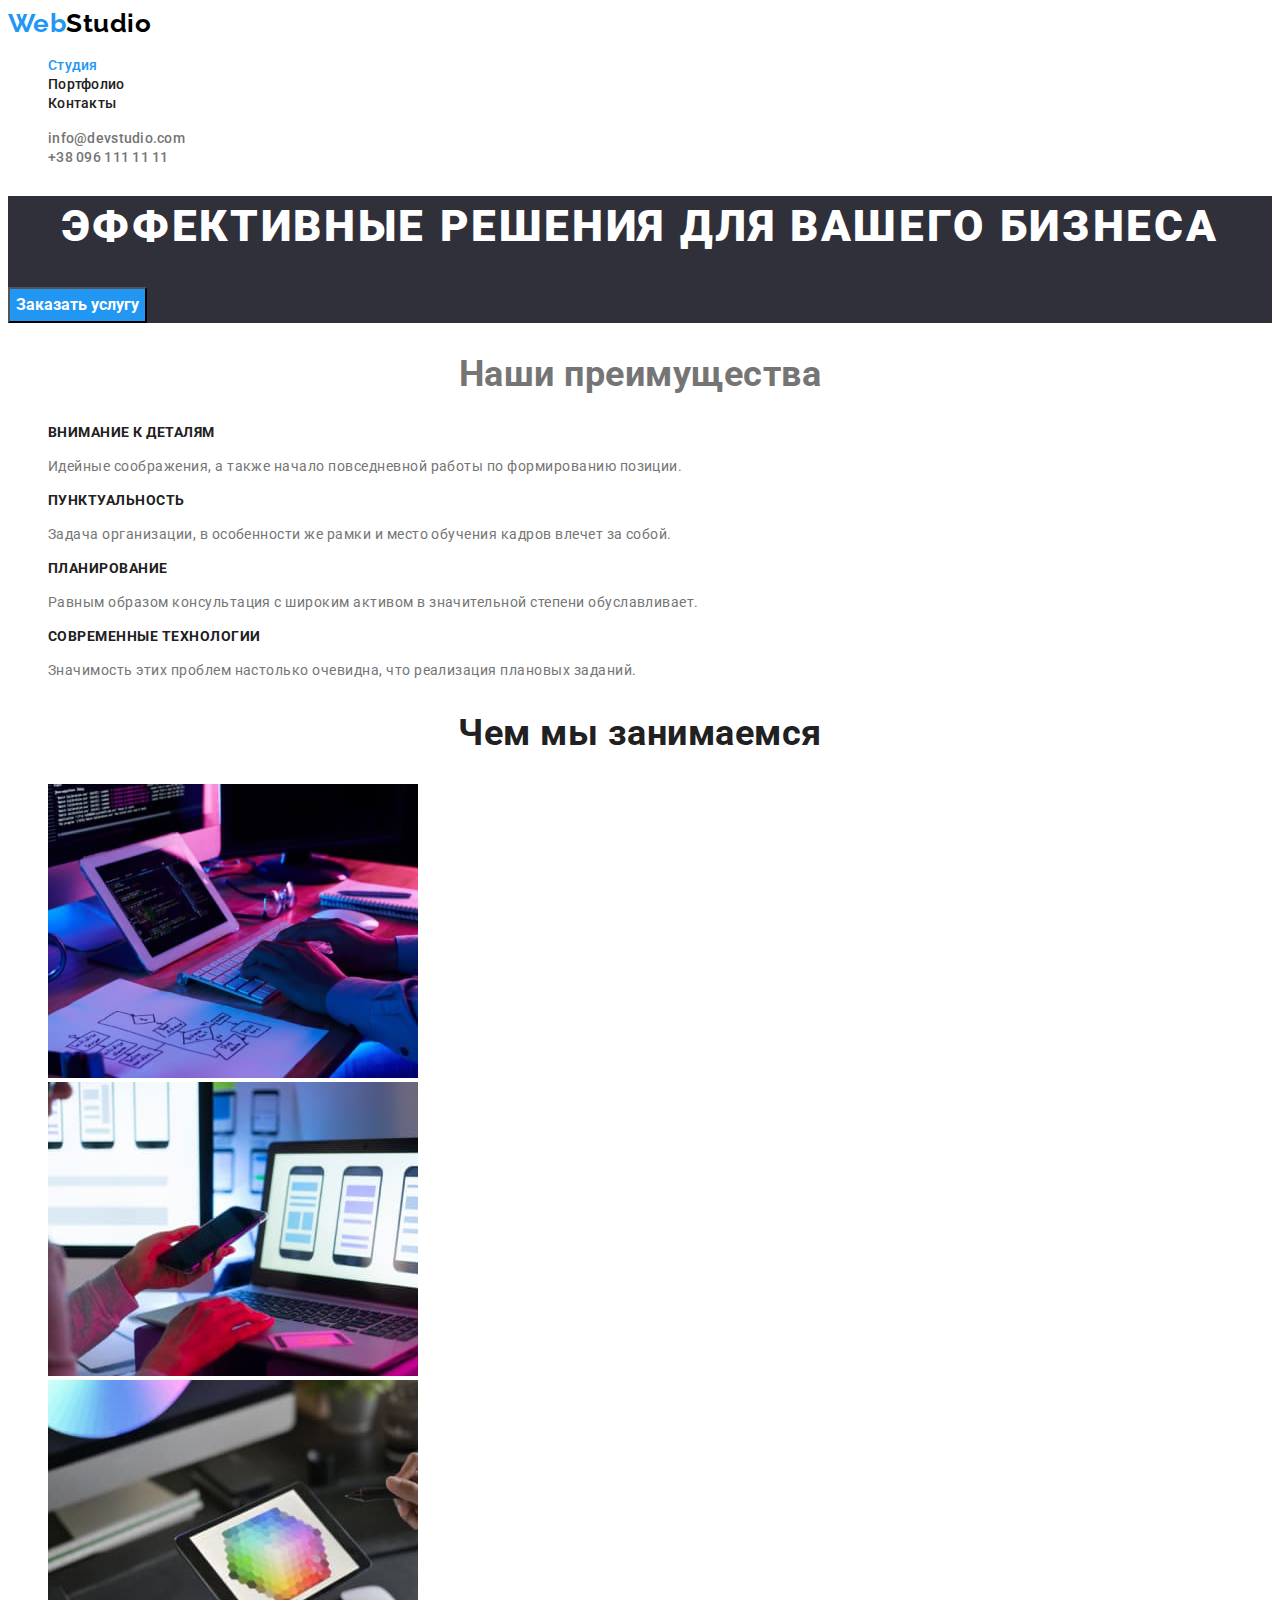
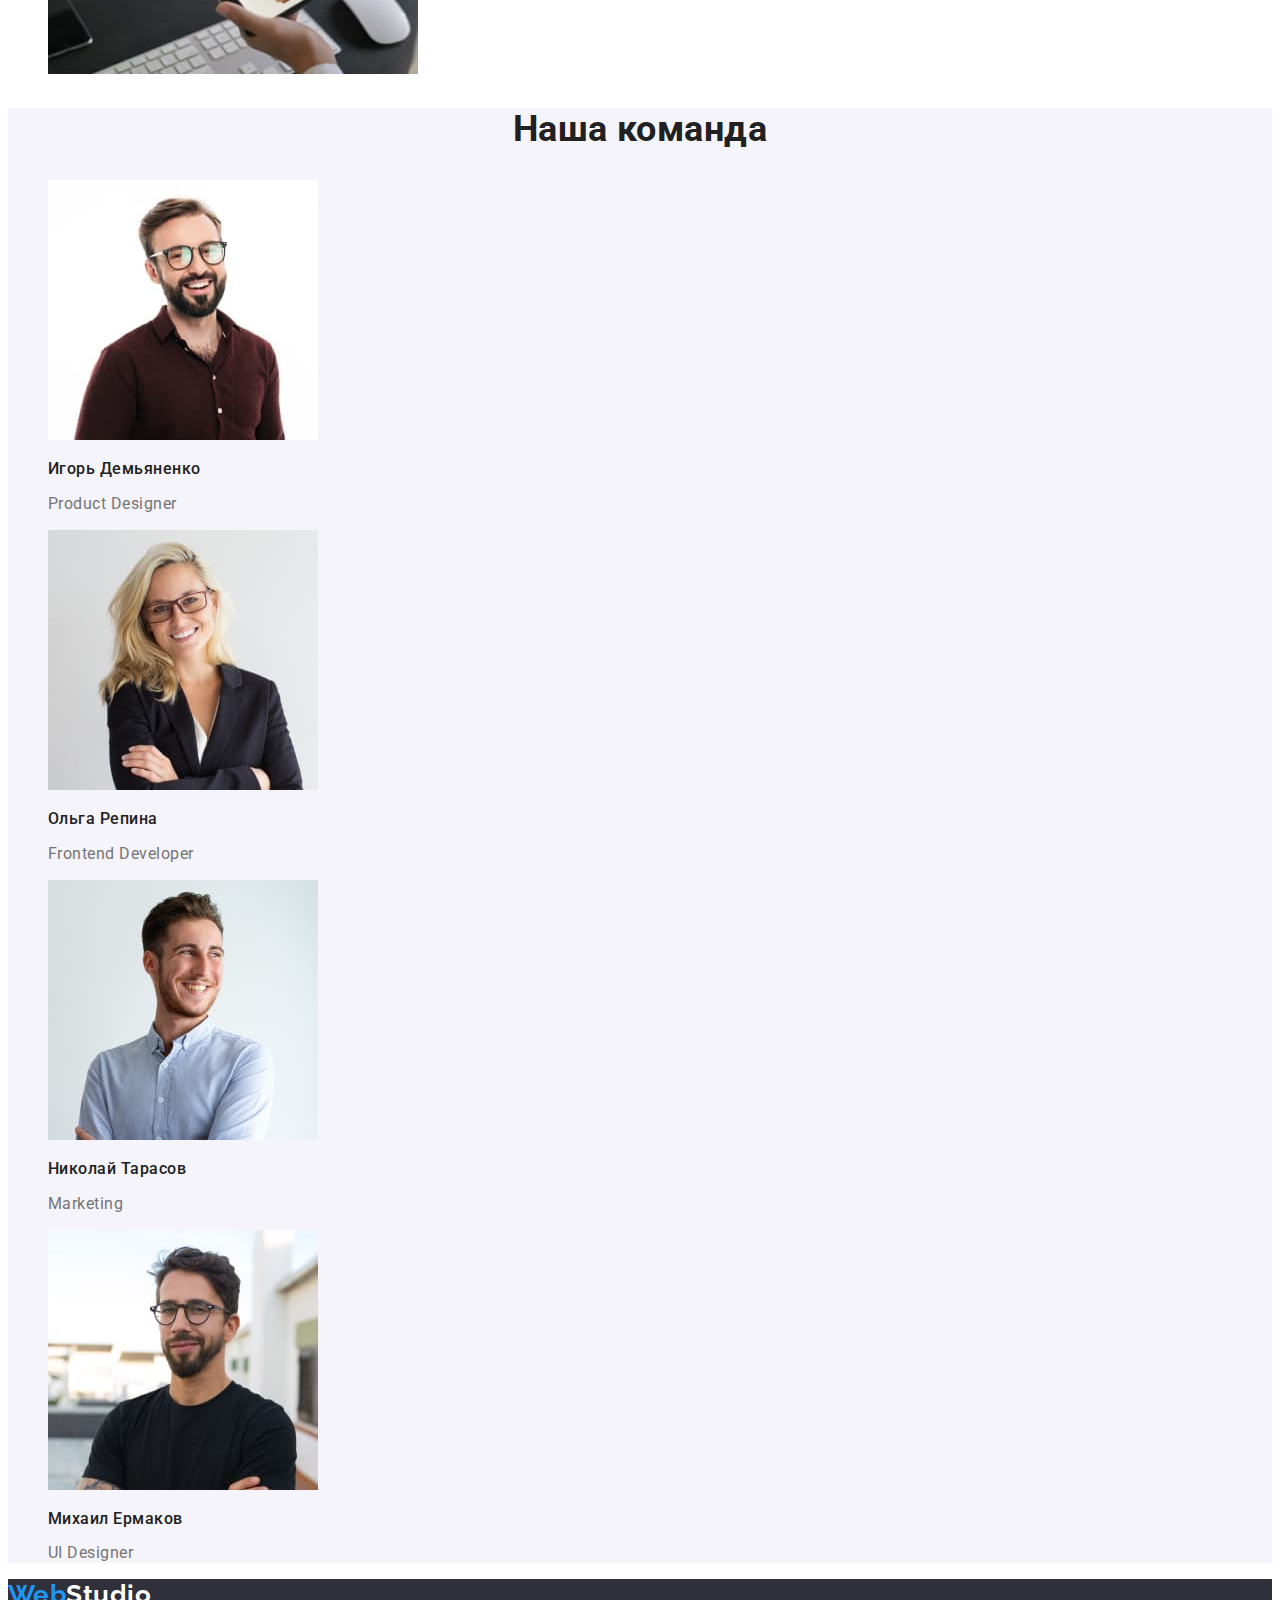
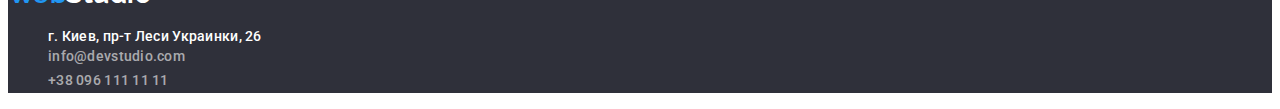
<file: index.html>
<!DOCTYPE html>
<html lang="ru">
  <head>
    <meta charset="UTF-8" />
    <meta http-equiv="X-UA-Compatible" content="IE=edge" />
    <meta name="viewport" content="width=device-width, initial-scale=1.0" />
    <title>Студия</title>
    <link
      href="https://fonts.googleapis.com/css2?family=Raleway:wght@700&family=Roboto:wght@400;500;700;900&display=swap"
      rel="stylesheet"
    />

    <link rel="stylesheet" href="./css/styles.css" />
  </head>

  <body>
    <!-- Шапка сайта -->
    <header>
      <nav>
        <a href="./index.html" class="logo"><span class="accent">Web</span>Studio</a>
        <ul class="site-nav list">
          <li><a href="" class="link current">Студия</a></li>
          <li><a href="./portfolio.html" class="link">Портфолио</a></li>
          <li><a href="" class="link">Контакты</a></li>
        </ul>
      </nav>
      <!-- ЧИ МОЖНА ТУТ ЗАЛИШИТИ КЛАС БЕЗ ТИРЕ? -->
      <ul class="contacts-list">
        <li><a href="mailto:info@devstudio.com" class="link">info@devstudio.com</a></li>
        <li><a href="tel:+380961111111" class="link">+38 096 111 11 11</a></li>
      </ul>
    </header>

    <!-- Hero -->
    <main>
      <section class="hero">
        <h1 class="title">Эффективные решения для вашего бизнеса</h1>
        <button type="button" class="button hero">Заказать услугу</button>
      </section>

      <!--  Наши преимущества-->
      <section class="features">
        <!--назвать секцию заголовком Наши преимущества-->
        <h2 class="title heading">Наши преимущества</h2>
        <ul class="features-list">
          <li>
            <h3 class="title">Внимание к деталям</h3>
            <p class="text">
              Идейные соображения, а также начало повседневной работы по формированию позиции.
            </p>
          </li>
          <li>
            <h3 class="title">Пунктуальность</h3>
            <p class="text">
              Задача организации, в особенности же рамки и место обучения кадров влечет за собой.
            </p>
          </li>
          <li>
            <h3 class="title">Планирование</h3>
            <p class="text">
              Равным образом консультация с широким активом в значительной степени обуславливает.
            </p>
          </li>
          <li>
            <h3 class="title">Современные технологии</h3>
            <p class="text">
              Значимость этих проблем настолько очевидна, что реализация плановых заданий.
            </p>
          </li>
        </ul>
      </section>

      <!-- Примеры работ -->
      <section class="example">
        <h2 class="title heading">Чем мы занимаемся</h2>
        <ul class="list">
          <li><img src="./images/img1.jpg" alt="процес разработки сайта" width="370" /></li>
          <li><img src="./images/img2.jpg" alt="дизайн для мобильних приложений" width="370" /></li>
          <li><img src="./images/img3.jpg" alt="подбор цветовой гаммы" width="370" /></li>
        </ul>
      </section>

      <!-- Команда -->
      <section class="team">
        <h2 class="title heading">Наша команда</h2>
        <ul class="team-list">
          <li>
            <img src="./images/img4.jpg" alt="сотрудник компании Игорь" width="270" />
            <h3 class="title">Игорь Демьяненко</h3>
            <p>Product Designer</p>
          </li>
          <li>
            <img src="./images/img5.jpg" alt="сотрудник компании Ольга" width="270" />
            <h3 class="title">Ольга Репина</h3>
            <p>Frontend Developer</p>
          </li>
          <li>
            <img src="./images/img6.jpg" alt="сотрудник компании Николай" width="270" />
            <h3 class="title">Николай Тарасов</h3>
            <p>Marketing</p>
          </li>
          <li>
            <img src="./images/img7.jpg" alt="сотрудник компании Михаил" width="270" />
            <h3 class="title">Михаил Ермаков</h3>
            <p>UI Designer</p>
          </li>
        </ul>
      </section>
    </main>
    <!-- Футер -->
    <footer>
      <a href="./index.html" class="logo footer"><span class="accent">Web</span>Studio</a>
      <address>
        <ul class="contacts-list">
          <li>
            <a
              href="https://www.google.com.ua/maps"
              target="_blank"
              rel="noopener noreferrer"
              class="address"
            >
              г. Киев, пр-т Леси Украинки, 26</a
            >
          </li>
          <li><a href="mailto:info@devstudio.com" class="link footer">info@devstudio.com</a></li>
          <li><a href="tel:+380961111111" class="link footer">+38 096 111 11 11</a></li>
        </ul>
      </address>
    </footer>
  </body>
</html>
</file>
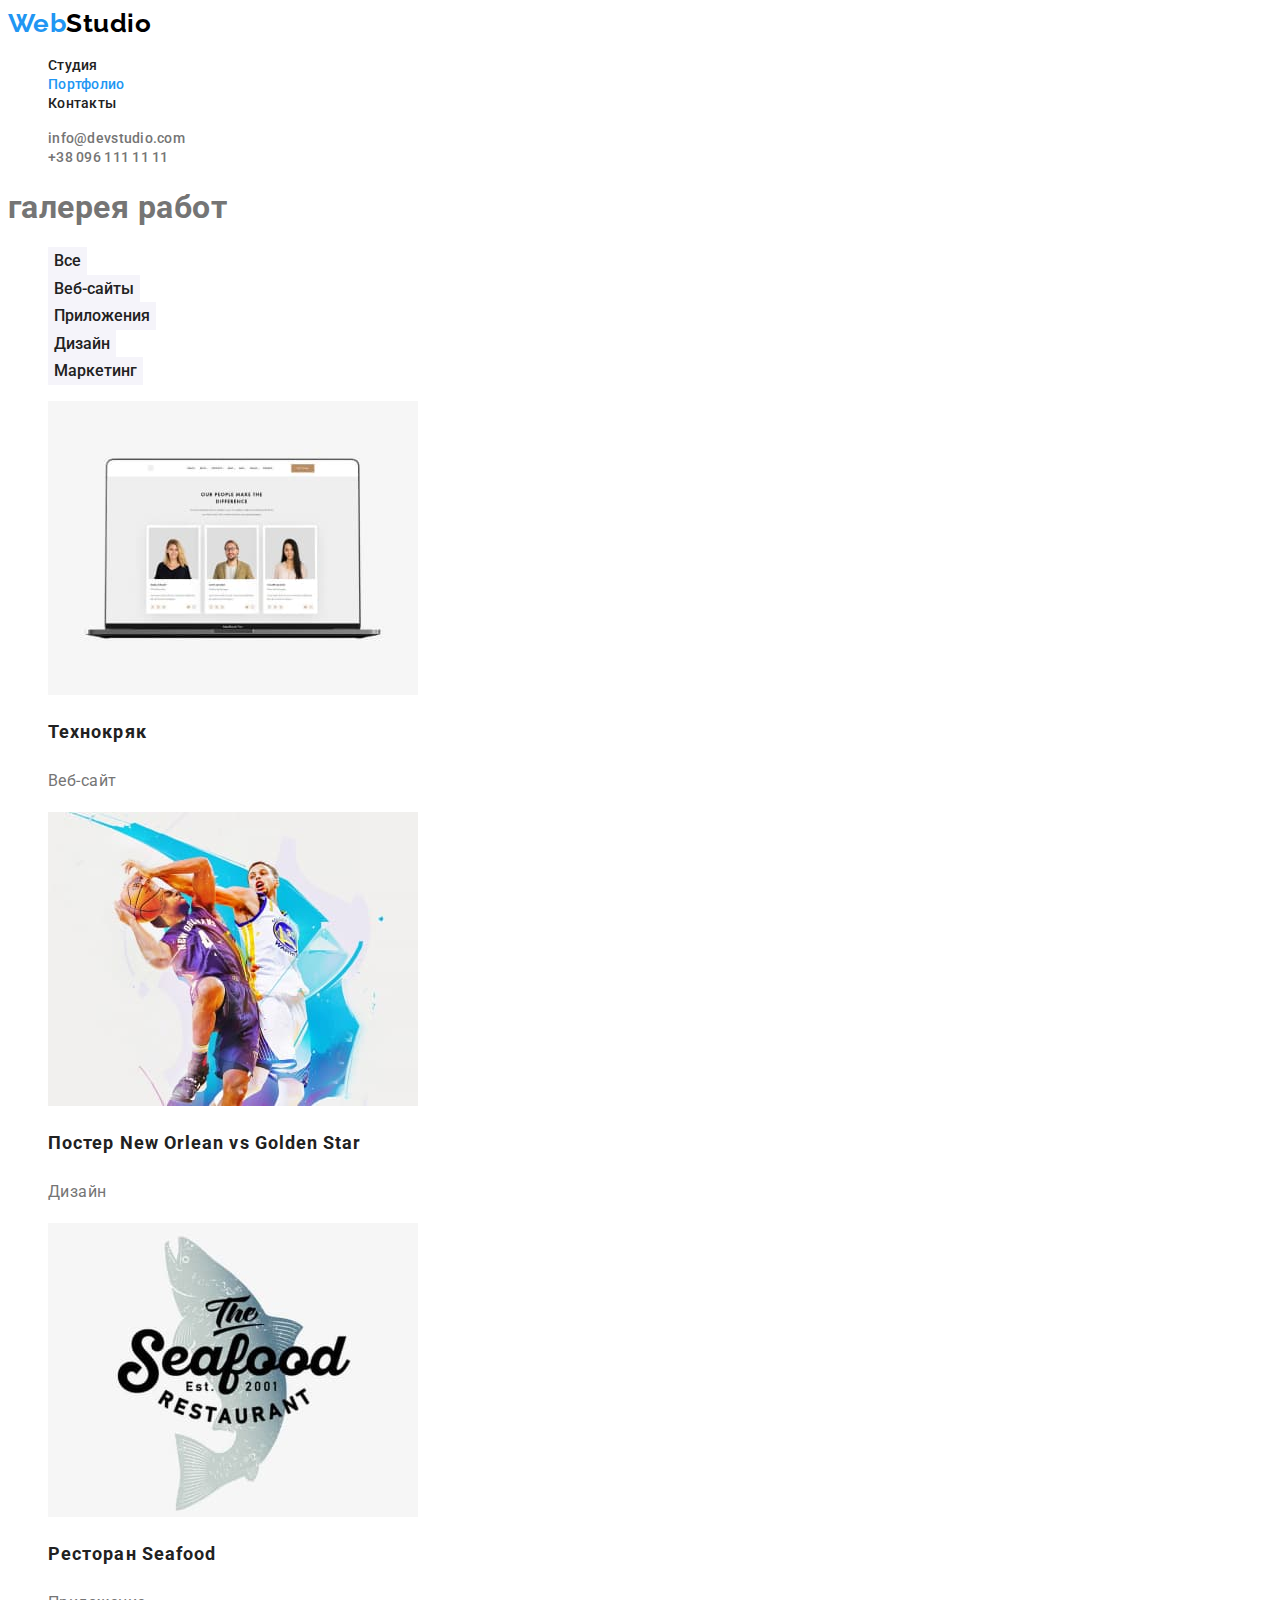
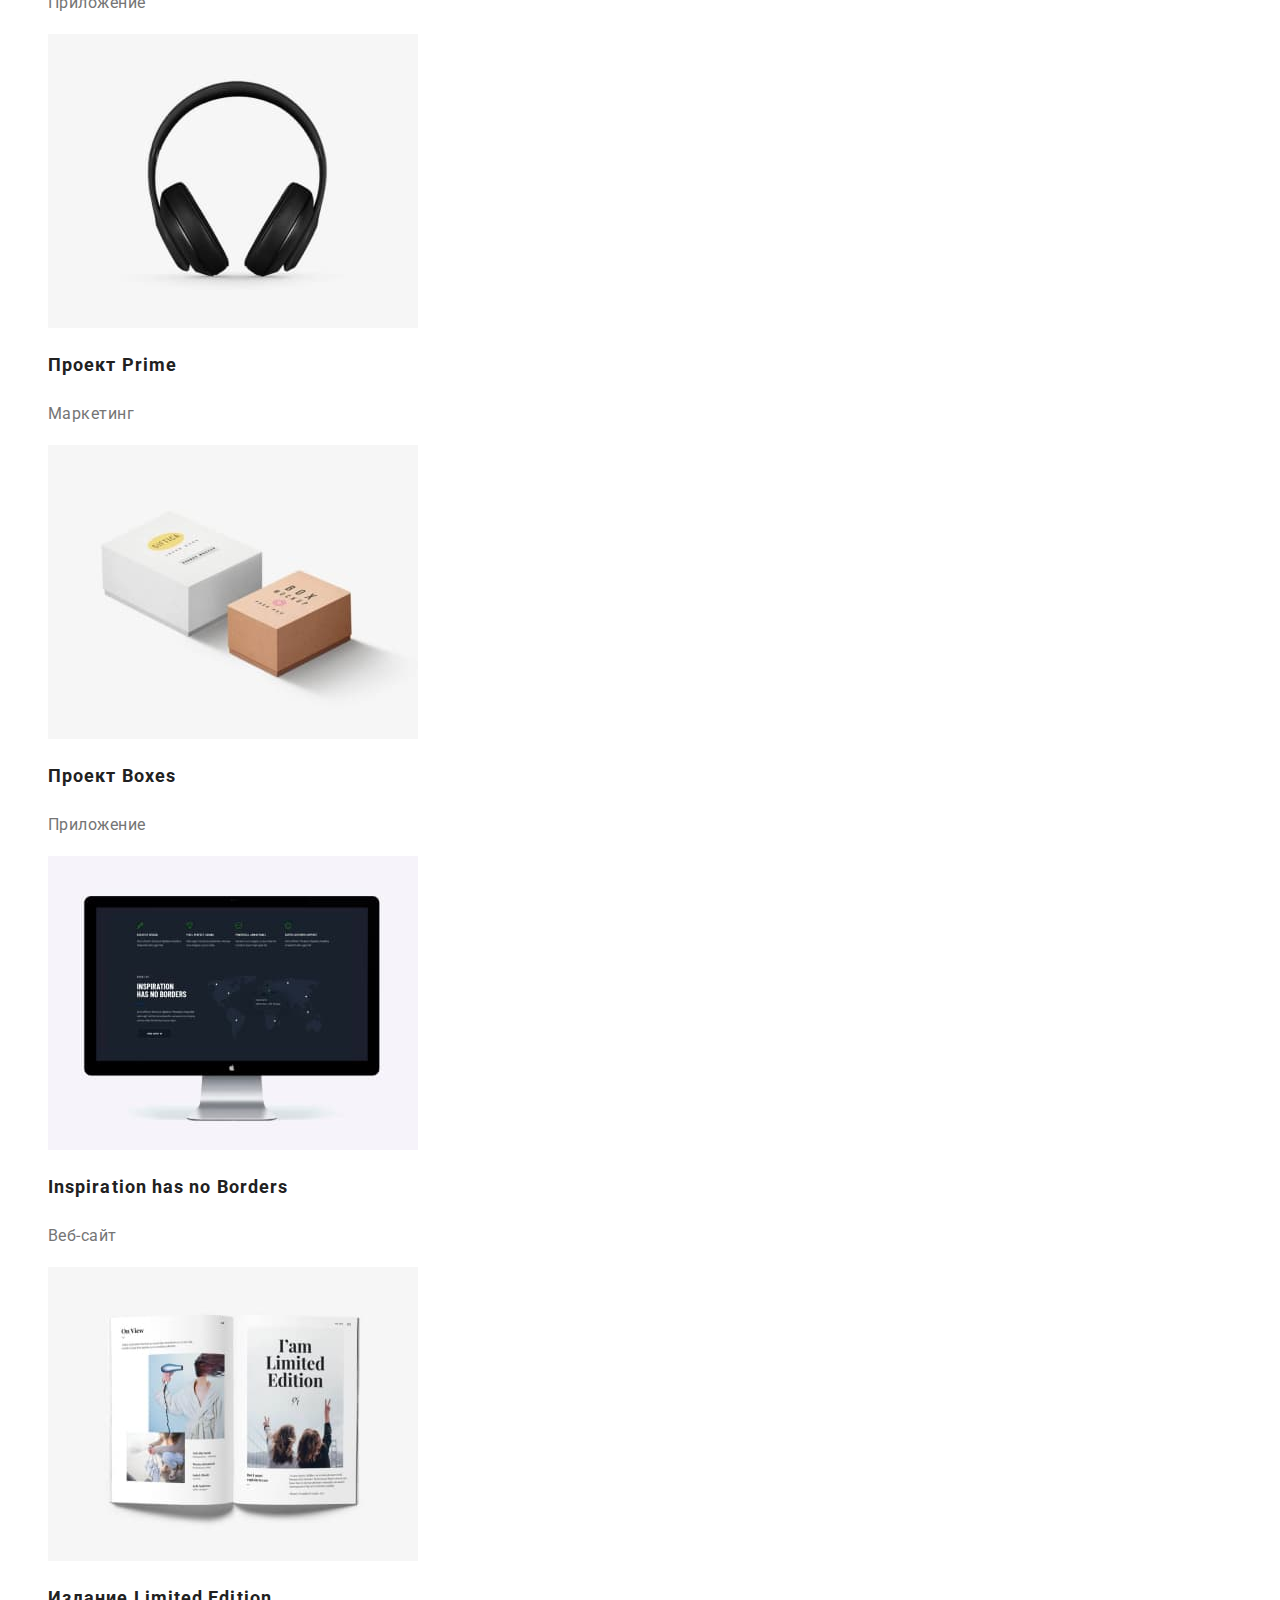
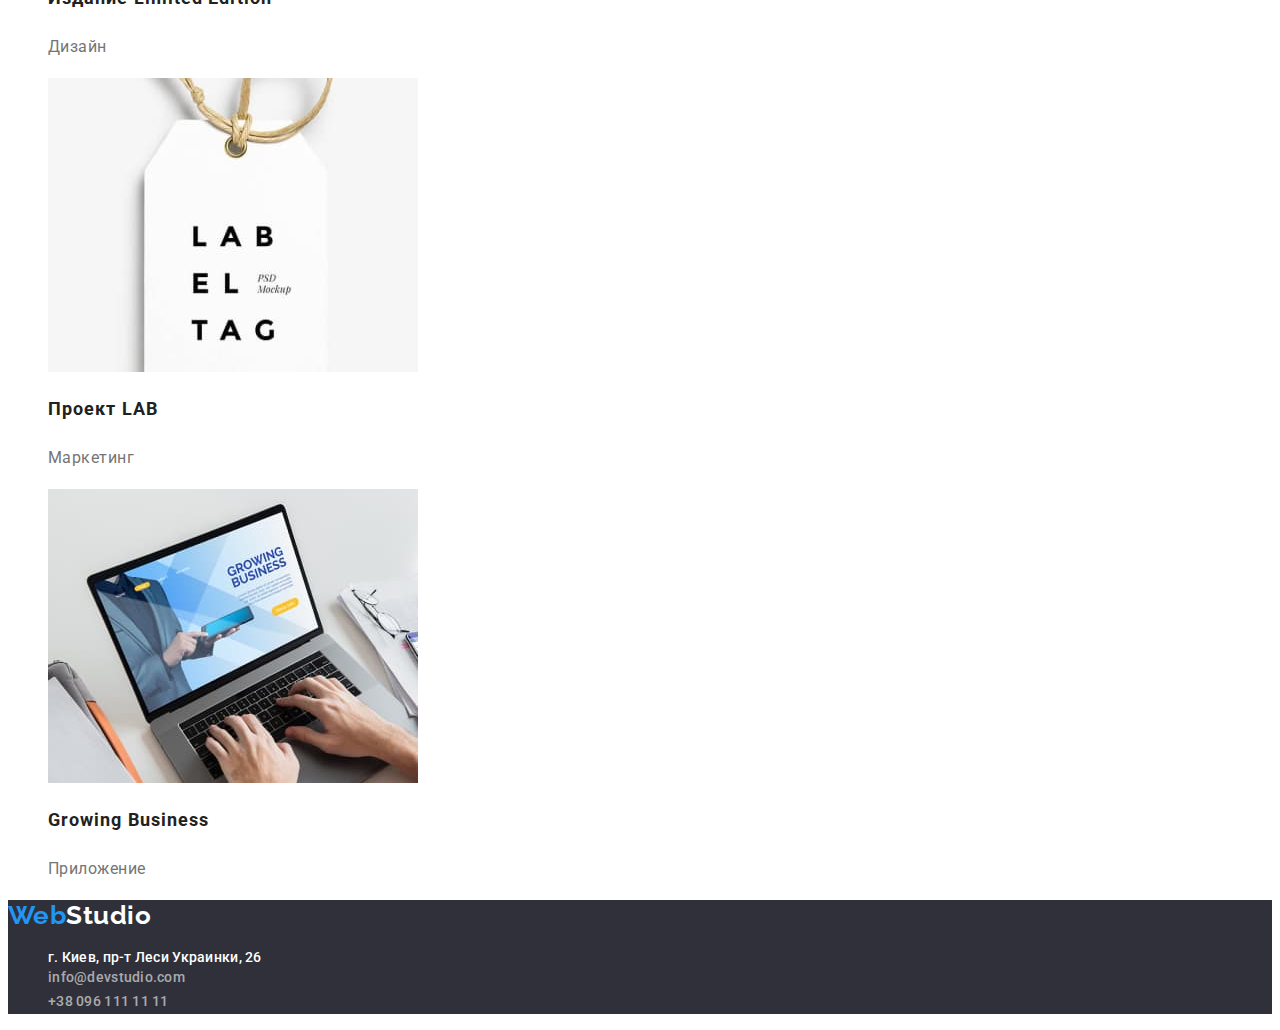
<file: portfolio.html>
<!DOCTYPE html>
<html lang="ru">
  <head>
    <meta charset="UTF-8" />
    <meta http-equiv="X-UA-Compatible" content="IE=edge" />
    <meta name="viewport" content="width=device-width, initial-scale=1.0" />
    <title>Портфолио</title>
    <link
      href="https://fonts.googleapis.com/css2?family=Raleway:wght@700&family=Roboto:wght@400;500;700;900&display=swap"
      rel="stylesheet"
    />
    <link rel="stylesheet" href="./css/styles.css" />
  </head>

  <body>
    <!-- Шапка сайта -->
    <header>
      <nav>
        <a href="./index.html" class="logo"><span class="accent">Web</span>Studio</a>
        <ul class="site-nav list">
          <li><a href="./index.html" class="link">Студия</a></li>
          <li><a href="./portfolio.html" class="link current">Портфолио</a></li>
          <li><a href="" class="link">Контакты</a></li>
        </ul>
      </nav>
      <!-- ЧИ МОЖНА ТУТ ЗАЛИШИТИ КЛАС БЕЗ ТИРЕ? -->
      <ul class="contacts-list">
        <li><a href="mailto:info@devstudio.com" class="link">info@devstudio.com</a></li>
        <li><a href="tel:+380961111111" class="link">+38 096 111 11 11</a></li>
      </ul>
    </header>

    <main>
      <!-- фильтр-навигация по портфолио -->
      <section>
        <h1 class="fitler">галерея работ</h1>
        <ul>
          <li><button type="button" class="button link">Все</button></li>
          <li><button type="button" class="button link">Веб-сайты</button></li>
          <li><button type="button" class="button link">Приложения</button></li>
          <li><button type="button" class="button link">Дизайн</button></li>
          <li><button type="button" class="button link">Маркетинг</button></li>
        </ul>

        <ul class="portfolio">
          <li>
            <a href="" class="link">
              <img src="./images/img8.jpg" alt="Сайт технокряк на мониторе ноутбука" width="370" />
              <h2 class="title">Технокряк</h2>
              <p class="describtion">Веб-сайт</p></a
            >
          </li>
          <li>
            <a href="" class="link">
              <img src="./images/img9.jpg" alt="Два боскетболиста с мячем на постере" width="370" />
              <h2 class="title">Постер New Orlean vs Golden Star</h2>
              <p class="describtion">Дизайн</p></a
            >
          </li>
          <li>
            <a href="" class="link">
              <img src="./images/img10.jpg" alt="Логотип Ресторана Seafood" width="370" />
              <h2 class="title">Ресторан Seafood</h2>
              <p class="describtion">Приложение</p></a
            >
          </li>
          <li>
            <a href="" class="link">
              <img src="./images/img11.jpg" alt="Наушники" width="370" />
              <h2 class="title">Проект Prime</h2>
              <p class="describtion">Маркетинг</p></a
            >
          </li>
          <li>
            <a href="" class="link">
              <img src="./images/img12.jpg" alt="Пример коробок" width="370" />
              <h2 class="title">Проект Boxes</h2>
              <p class="describtion">Приложение</p></a
            >
          </li>
          <li>
            <a href="" class="link">
              <img src="./images/img13.jpg" alt="Сайт на мониторе" width="370" />
              <h2 class="title">Inspiration has no Borders</h2>
              <p class="describtion">Веб-сайт</p></a
            >
          </li>
          <li>
            <a href="" class="link">
              <img src="./images/img14.jpg" alt="Разворот журнала" width="370" />
              <h2 class="title">Издание Limited Edition</h2>
              <p class="describtion">Дизайн</p></a
            >
          </li>
          <li>
            <a href="" class="link">
              <img src="./images/img15.jpg" alt="Пример бирки для одежды" width="370" />
              <h2 class="title">Проект LAB</h2>
              <p class="describtion">Маркетинг</p></a
            >
          </li>
          <li>
            <a href="" class="link">
              <img src="./images/img16.jpg" alt="Ноутбук с сайтом" width="370" />
              <h2 class="title">Growing Business</h2>
              <p class="describtion">Приложение</p></a
            >
          </li>
        </ul>
      </section>
    </main>
    <!-- Футер -->
    <footer>
      <a href="./index.html" class="logo footer"><span class="accent">Web</span>Studio</a>
      <address>
        <ul class="contacts-list">
          <li>
            <a
              href="https://www.google.com.ua/maps"
              target="_blank"
              rel="noopener noreferrer"
              class="address"
            >
              г. Киев, пр-т Леси Украинки, 26</a
            >
          </li>
          <li><a href="mailto:info@devstudio.com" class="link footer">info@devstudio.com</a></li>
          <li><a href="tel:+380961111111" class="link footer">+38 096 111 11 11</a></li>
        </ul>
      </address>
    </footer>
  </body>
</html>
</file>
<file: css/styles.css>
:root {
  --primary-text-color--: #757575;
  --title-text-color--: #212121;
  --accent-color--: #2196f3;
  --logo-title-color--: #000000;
  --button-color--: #ffffff;
  --button-bcr-color--: #f5f4fa;
  --hero-bcr-color--: #2f303a;
  --footer-text-color--: rgba(255, 255, 255, 0.6);
}

body {
  background-color: var(--button-color--);
  color: var(--primary-text-color--);
  font-family: Roboto, sans-serif;
  letter-spacing: 0.03em;
}

.title.heading {
  font-weight: 700;
  font-size: 36px;
  line-height: 1.17;
  text-align: center;
}

/*-- Шапка сайта --*/
.logo {
  color: var(--logo-title-color--);
  font-family: Raleway, cursive;
  font-weight: 700;
  font-size: 26px;
  line-height: 1.2;
  text-decoration: none;
}
.logo .accent {
  color: var(--accent-color--);
}

ul {
  list-style: none;
}

.site-nav .link {
  color: var(--title-text-color--);
  font-weight: 500;
  font-size: 14px;
  line-height: 1.14;
  letter-spacing: 0.02em;
  text-decoration: none;
}
.site-nav .link:hover,
.site-nav .link:focus,
.site-nav .link:active {
  color: var(--accent-color--);
}
.site-nav .link.current {
  color: var(--accent-color--);
}
.contacts-list a {
  color: var(--primary-text-color--);
  font-weight: 500;
  font-size: 14px;
  line-height: 1.14;
  letter-spacing: 0.02em;
  text-decoration: none;
}
.contacts-list .link:hover,
.contacts-list .link:focus {
  color: var(--accent-color--);
}

/* Hero */
.hero {
  background-color: var(--hero-bcr-color--);
}
.hero .title {
  color: var(--button-color--);
  font-weight: 900;
  font-size: 44px;
  line-height: 1.4;
  letter-spacing: 0.06em;
  text-align: center;
  text-transform: uppercase;
}
.button {
  color: var(--title-text-color--);
  background-color: var(--button-bcr-color--);
  font-family: inherit;
  cursor: pointer;
}
.button.link:hover,
.button.link:focus,
.button.link:active {
  color: var(--button-color--);
  background-color: var(--accent-color--);
}

.button.hero {
  color: var(--button-color--);
  background-color: var(--accent-color--);
  font-weight: 700;
  font-size: 16px;
  line-height: 1.9;
}

/*  Наши преимущества */
.features-list .title {
  color: var(--title-text-color--);
  font-weight: 700;
  font-size: 14px;
  line-height: 1.14;
  text-transform: uppercase;
}

.features-list .text {
  font-size: 14px;
  line-height: 1.71;
}
/* Примеры работ */
.example .title {
  color: var(--title-text-color--);
}

/* Команда */
.team-list .title {
  font-weight: 500;
  font-size: 16px;
  line-height: 1.18;
}
.team {
  background-color: #f5f4fa;
}
.team .title,
.team-list .title {
  color: var(--title-text-color--);
}

.team p {
  font-size: 16px;
  line-height: 1.18;
}
/* футер */
footer {
  background-color: var(--hero-bcr-color--);
}
.logo.footer {
  color: var(--button-color--);
  font-family: Raleway, cursive;
  font-weight: 700;
  font-size: 26px;
  line-height: 1.2;
  text-decoration: none;
}

.logo.footer .accent {
  color: var(--accent-color--);
}
/* .contacts-list.footer .accent{
  color: #ffffff;
} */
.contacts-list .address {
  color: var(--button-color--);
  font-style: normal;
}

.contacts-list .address:hover,
.contacts-list .address:focus,
.contacts-list .address:active {
  color: var(--accent-color--);
}

.contacts-list .footer {
  font-style: normal;
  font-size: 14px;
  line-height: 1.7;
  color: var(--footer-text-color--);
}
/* СТИЛИ ПОРТФОЛИО */
.button.link {
  font-weight: 500;
  font-size: 16px;
  line-height: 1.6;
  text-align: center;
  border: transparent;
}

.portfolio a {
  text-decoration: none;
}
.portfolio .title {
  font-weight: 700;
  font-size: 18px;
  line-height: 2;
  letter-spacing: 0.06em;
  color: var(--title-text-color--);
}
.portfolio .describtion {
  font-size: 16px;
  line-height: 1.88;
  color: var(--primary-text-color--);
}
</file>
